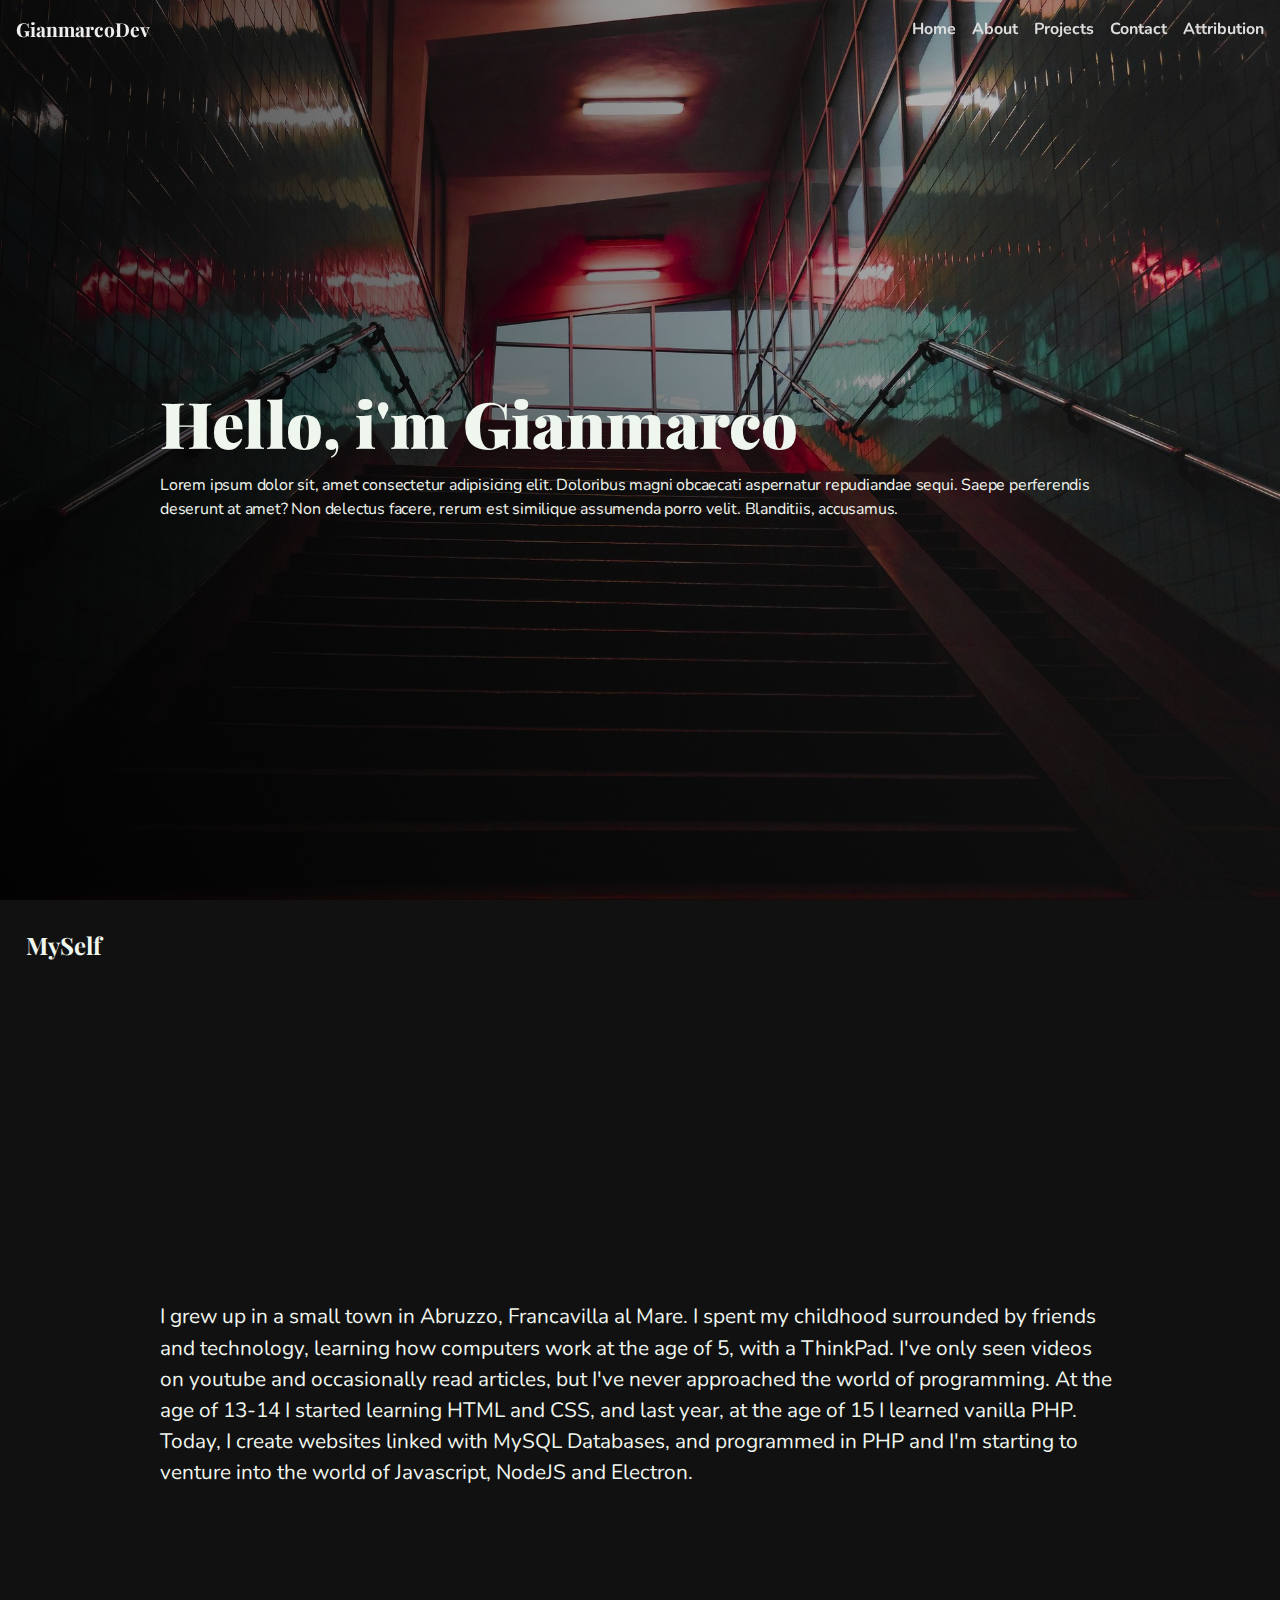
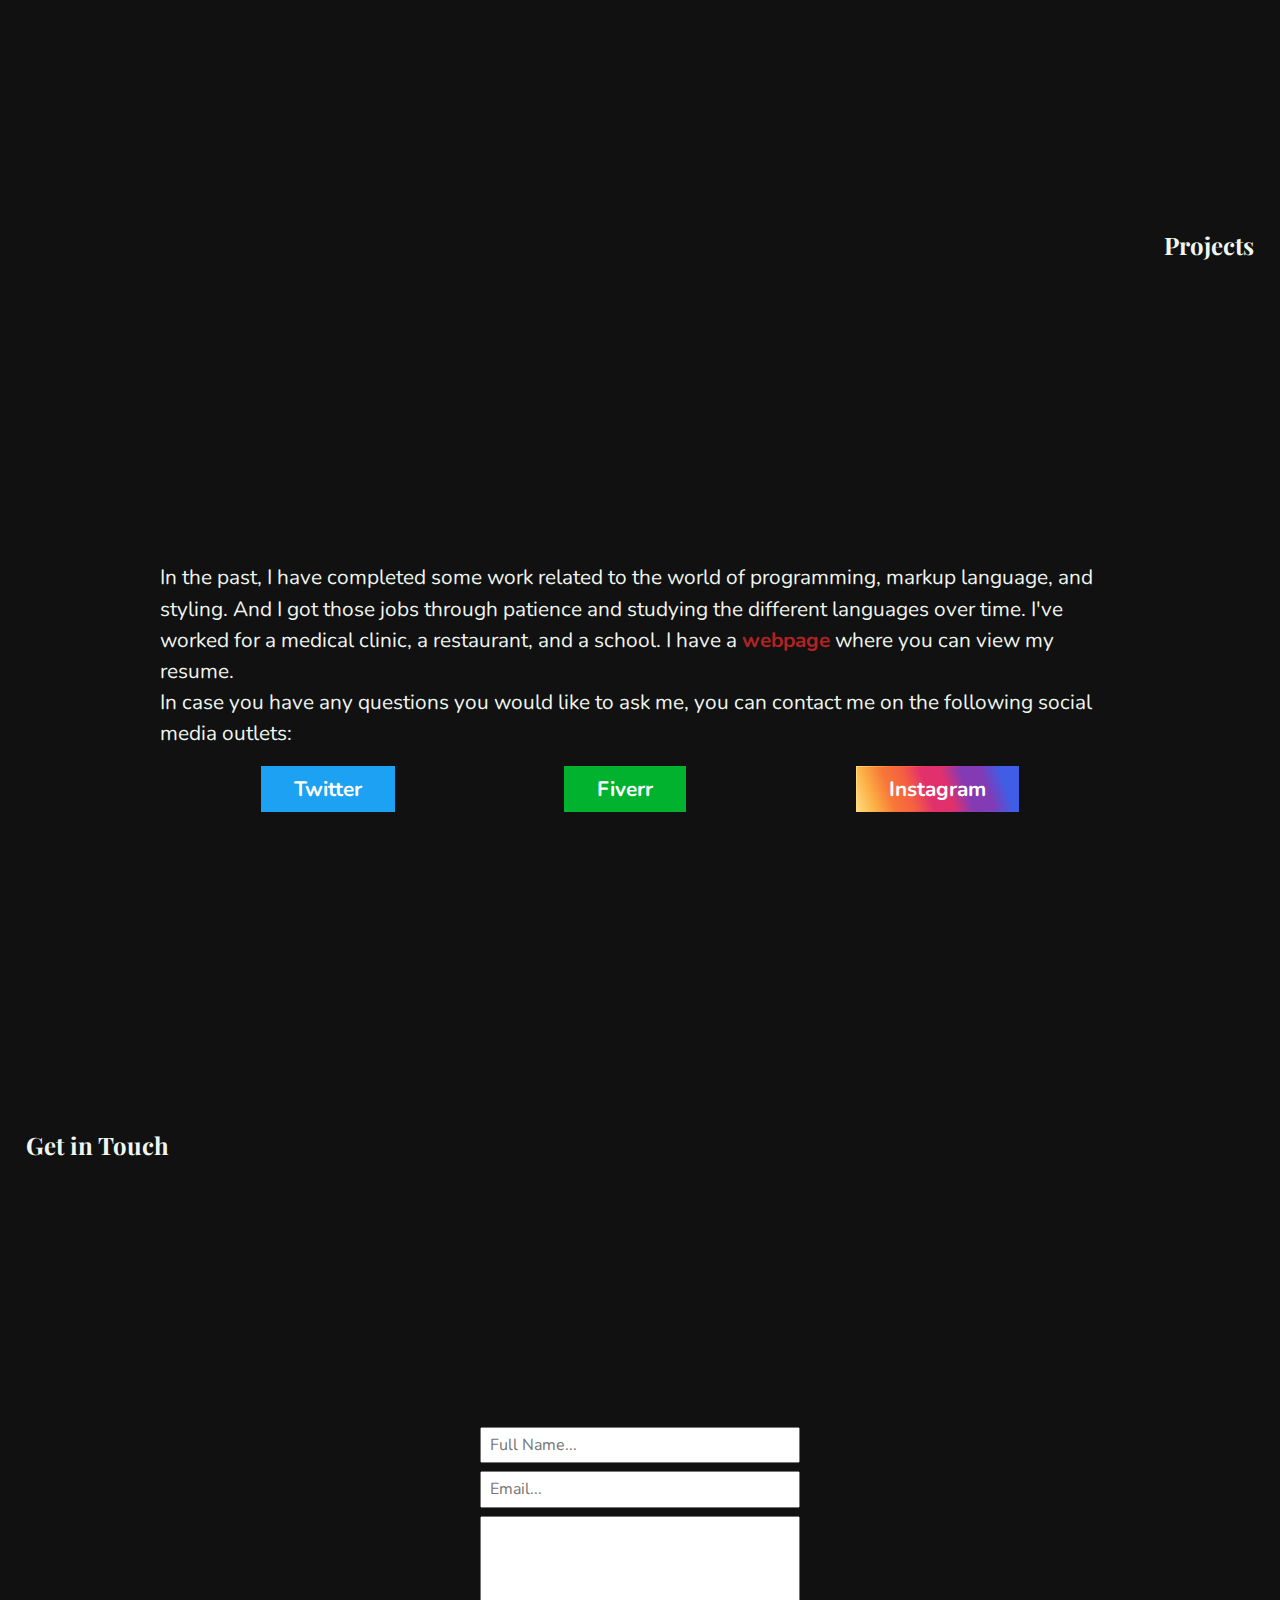
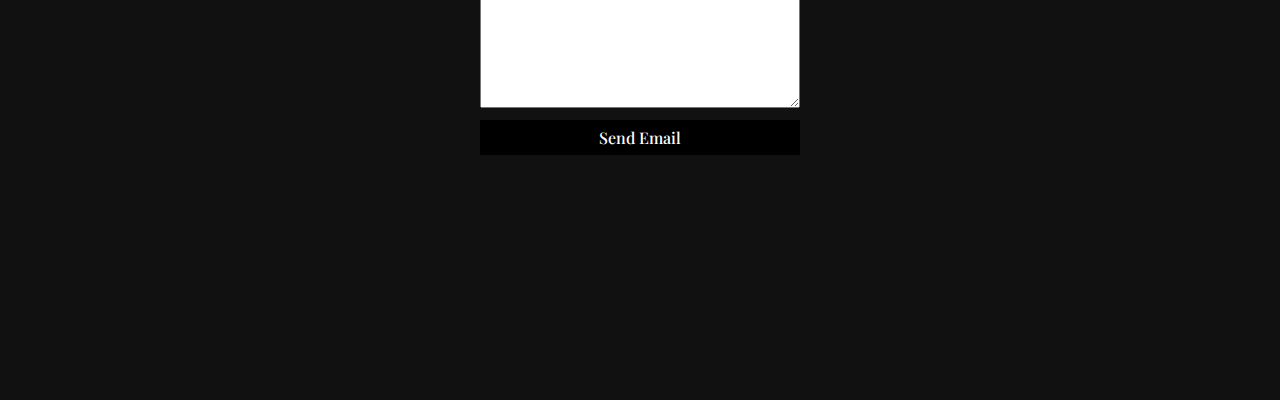
<file: index.html>
<!DOCTYPE html>
<html lang="en">
<head>
    <meta charset="UTF-8">
    <meta http-equiv="X-UA-Compatible" content="IE=edge">
    <meta name="viewport" content="width=device-width, initial-scale=1.0">
    <title>My Personal Website</title>
    <script src="https://cdnjs.cloudflare.com/ajax/libs/jquery/3.6.0/jquery.min.js" referrerpolicy="no-referrer"></script>
    <link rel="stylesheet" href="https://cdn.linearicons.com/free/1.0.0/icon-font.min.css">
    <link rel="stylesheet" href="style.css">
    <link rel="preconnect" href="https://fonts.googleapis.com">
    <link rel="preconnect" href="https://fonts.gstatic.com" crossorigin>
    <link href="https://fonts.googleapis.com/css2?family=Playfair+Display:wght@500;700;900&display=swap" rel="stylesheet"> 
    <link href="https://fonts.googleapis.com/css2?family=Nunito:wght@300;400;700&display=swap" rel="stylesheet">
    <script src="app.js"></script>
</head>
<body>
    <header class="header">
        <a href="index.html" class="logo">GianmarcoDev</a>
        <ul class="menu">
            <li><a href="index.html">Home</a></li><!--
            --><li><a href="#about">About</a></li><!--
            --><li><a href="#proj">Projects</a></li><!--
            --><li><a href="#contact">Contact</a></li><!--
            --><li><a href='attr.html'>Attribution</a></li>
        </ul>
        <span class="lnr lnr-menu hamb"></span>
    </header>
    <div class="hero">
        <div class="copy">
            <h1>Hello, i'm Gianmarco</h1>
            <p>Lorem ipsum dolor sit, amet consectetur adipisicing elit. Doloribus magni obcaecati aspernatur repudiandae sequi. Saepe perferendis deserunt at amet? Non delectus facere, rerum est similique assumenda porro velit. Blanditiis, accusamus.</p>
        </div>
    </div>    
    <div class="about" id="about">
        <div class="title"><h2>MySelf</h2></div>
        <div class="body">
            <div class="copy">
                <p class='desc'>I grew up in a small town in Abruzzo, Francavilla al Mare. I spent my childhood surrounded by friends and technology, learning how computers work at the age of 5, with a ThinkPad. I've only seen videos on youtube and occasionally read articles, but I've never approached the world of programming. At the age of 13-14 I started learning HTML and CSS, and last year, at the age of 15 I learned vanilla PHP.

                    Today, I create websites linked with MySQL Databases, and programmed in PHP and I'm starting to venture into the world of Javascript, NodeJS and Electron. </p>
            </div>
        </div>
    </div>
    <div class="proj" id="proj">
        <div class="title"><h2>Projects</h2></div>
        <div class="body">
            <div class="copy">
                <p>In the past, I have completed some work related to the world of programming, markup language, and styling. And I got those jobs through patience and studying the different languages over time. 
                    I've worked for a medical clinic, a restaurant, and a school. I have a <a href='https://gianmarcoii.github.io/CV/' target="_blank" class='link'>webpage</a> where you can view my resume. <br> In case you have any questions you would like to ask me, you can contact me on the following social media outlets:</p>
                <div class="ctas">
                    <a href="#" class="cta tw">Twitter</a>
                    <a href="#" class="cta fvr">Fiverr</a>
                    <a href="#" class="cta ig">Instagram</a>
                </div>
            </div>
        </div>
    </div>

    <div class="contact" id='contact'>
        <div class="title"><h2>Get in Touch</h2></div>
        <div class="body">
            <form action="mailto:gimmy.none@gmai.com" accept-charset="utf-8">
                <input type="text" name='fl' placeholder="Full Name..."><br>
                <input type="text" name='email' placeholder="Email..."><br>
                <textarea name="msg" id="" cols="30" rows="10"></textarea><br>
                <input type="submit" name='submit' value="Send Email">
            </form>
        </div>
    </div>
</body>
</html>
</file>
<file: style.css>
*,
*::before,
*::after {
  margin: 0;
  padding: 0;
  -webkit-box-sizing: border-box;
          box-sizing: border-box;
}

select, textarea, input[type="text"], input[type="password"], input[type="datetime"], input[type="datetime-local"], input[type="date"], input[type="month"], input[type="time"], input[type="week"], input[type="number"], input[type="email"], input[type="url"], input[type="search"], input[type="tel"], input[type="color"] {
  font-size: 16px;
}

:root {
  scroll-behavior: smooth;
}

html, body {
  height: 100%;
}

body {
  background: #333;
}

.header {
  display: -webkit-box;
  display: -ms-flexbox;
  display: flex;
  -webkit-box-align: center;
      -ms-flex-align: center;
          align-items: center;
  -webkit-box-pack: justify;
      -ms-flex-pack: justify;
          justify-content: space-between;
  position: fixed;
  top: 0;
  left: 0;
  width: 100%;
  padding: 1rem;
  -webkit-transition: 500ms ease-in all;
  transition: 500ms ease-in all;
}

.header .logo {
  text-decoration: none;
  color: #eee;
  font-family: "Playfair Display";
  font-weight: 700;
  font-size: 1.2rem;
}

.header .open {
  left: 0 !important;
}

.header .menu {
  list-style-type: none;
  -webkit-transition: left 500ms ease;
  transition: left 500ms ease;
}

.header .menu li {
  display: inline-block;
}

.header .menu li a {
  display: block;
  text-decoration: none;
  color: #ddd;
  font-family: "Nunito";
  font-weight: 700;
  margin-left: 1rem;
}

.header .hamb {
  color: #fff;
  position: relative;
  z-index: 1;
  font-size: 1.6rem;
  cursor: pointer;
  display: none;
}

.hero {
  width: 100%;
  height: 100vh;
  background: linear-gradient(240deg, rgba(0, 0, 0, 0.1), rgba(0, 0, 0, 0.9)), url("hero.jpg");
  background-position: center center;
  background-repeat: no-repeat;
  background-size: cover;
  background-attachment: fixed;
  display: -webkit-box;
  display: -ms-flexbox;
  display: flex;
  -webkit-box-align: center;
      -ms-flex-align: center;
          align-items: center;
  -webkit-box-pack: center;
      -ms-flex-pack: center;
          justify-content: center;
}

.hero .copy {
  width: 75%;
}

.hero .copy h1 {
  color: #EFF6EE;
  margin-bottom: .5rem;
  font-family: "Playfair Display";
  font-weight: 900;
  font-size: clamp(2rem, 5vw, 4rem);
}

.hero .copy p {
  color: #EFF6EE;
  line-height: 150%;
  letter-spacing: -.0125rem;
  font-family: "Nunito";
}

.hero .copy .attribution {
  font-size: clamp(1rem, 2vw, 1.2rem);
  font-weight: 700;
}

.hero .copy ul {
  list-style-type: none;
}

.hero .copy .link {
  color: firebrick;
  text-decoration: none;
  font-weight: 700;
  font-family: "Nunito";
  font-size: clamp(1rem, 2vw, 1.2rem);
  letter-spacing: .0125rem;
}

.hero .copy .link:hover {
  text-decoration: underline;
}

.about {
  width: 100%;
  height: 100vh;
  background: #111;
}

.about .title {
  display: -webkit-box;
  display: -ms-flexbox;
  display: flex;
  -webkit-box-align: center;
      -ms-flex-align: center;
          align-items: center;
  width: 100%;
  height: 10vh;
  padding: 2%;
}

.about .title h2 {
  color: #EFF6EE;
  font-family: "Playfair Display";
}

.about .body {
  display: -webkit-box;
  display: -ms-flexbox;
  display: flex;
  -webkit-box-align: center;
      -ms-flex-align: center;
          align-items: center;
  -webkit-box-pack: center;
      -ms-flex-pack: center;
          justify-content: center;
  width: 100%;
  height: 90vh;
}

.about .body .copy {
  width: 75%;
}

.about .body .copy p {
  color: #EFF6EE;
  font-family: "Nunito";
  line-height: 150%;
  font-size: clamp(1rem, 2vw, 1.3rem);
  font-weight: 400;
}

.proj {
  width: 100%;
  height: 100vh;
  background: #111;
}

.proj .title {
  display: -webkit-box;
  display: -ms-flexbox;
  display: flex;
  -webkit-box-align: center;
      -ms-flex-align: center;
          align-items: center;
  -webkit-box-pack: right;
      -ms-flex-pack: right;
          justify-content: right;
  width: 100%;
  height: 10vh;
  padding: 2%;
}

.proj .title h2 {
  color: #EFF6EE;
  font-family: "Playfair Display";
}

.proj .body {
  display: -webkit-box;
  display: -ms-flexbox;
  display: flex;
  -webkit-box-align: center;
      -ms-flex-align: center;
          align-items: center;
  -webkit-box-pack: center;
      -ms-flex-pack: center;
          justify-content: center;
  width: 100%;
  height: 90vh;
}

.proj .body .copy {
  width: 75%;
}

.proj .body .copy p {
  color: #EFF6EE;
  font-family: "Nunito";
  line-height: 150%;
  font-weight: 400;
  font-size: clamp(1rem, 2vw, 1.3rem);
}

.proj .body .copy p .link {
  color: firebrick;
  text-decoration: none;
  font-weight: 700;
}

.proj .body .copy p .link:hover {
  text-decoration: underline;
}

.proj .body .copy .ctas {
  padding: 1rem;
  width: 100%;
  display: -webkit-box;
  display: -ms-flexbox;
  display: flex;
  -webkit-box-align: center;
      -ms-flex-align: center;
          align-items: center;
  -ms-flex-wrap: wrap;
      flex-wrap: wrap;
  -ms-flex-pack: distribute;
      justify-content: space-around;
}

.proj .body .copy .ctas .cta {
  color: #000;
  text-decoration: none;
  padding: .5rem 2rem;
  margin-left: .5rem;
  margin-right: .5rem;
}

.proj .body .copy .ctas .tw {
  background: #1DA1F2;
  color: #fff;
  font-family: "Nunito";
  font-weight: 700;
  -webkit-transition: all 500ms ease;
  transition: all 500ms ease;
  border: 1px solid #1DA1F2;
  font-size: clamp(1rem, 2vw, 1.3rem);
}

.proj .body .copy .ctas .fvr {
  background: #00b22d;
  border: 1px solid #00b22d;
  color: #fff;
  font-family: "Nunito";
  font-weight: 700;
  -webkit-transition: all 500ms ease;
  transition: all 500ms ease;
  font-size: clamp(1rem, 2vw, 1.3rem);
}

.proj .body .copy .ctas .ig {
  background: linear-gradient(250deg, #405de6, #405de6, #833ab4, #833ab4, #e1306c, #e1306c, #f56040, #f77737, #fcaf45, #ffdc80);
  color: #fff;
  font-family: "Nunito";
  font-weight: 700;
  border: 1px solid;
  border-width: 1px;
  border-image-source: linear-gradient(to left, #405de6, #405de6, #833ab4, #833ab4, #e1306c, #e1306c, #f56040, #f77737, #fcaf45, #ffdc80);
  border-image-slice: 1;
  font-size: clamp(1rem, 2vw, 1.3rem);
  -webkit-transition: all 500ms ease;
  transition: all 500ms ease;
}

.proj .body .copy .ctas .tw:hover {
  color: #1DA1F2;
  background: transparent;
}

.proj .body .copy .ctas .fvr:hover {
  color: #00b22d;
  background: transparent;
}

.proj .body .copy .ctas .ig:hover {
  -webkit-background-clip: text;
  -webkit-text-fill-color: transparent;
}

.contact {
  width: 100%;
  height: 100vh;
  background: #111;
}

.contact .title {
  display: -webkit-box;
  display: -ms-flexbox;
  display: flex;
  -webkit-box-align: center;
      -ms-flex-align: center;
          align-items: center;
  width: 100%;
  height: 10vh;
  padding: 2%;
}

.contact .title h2 {
  color: #EFF6EE;
  font-family: "Playfair Display";
}

.contact .body {
  display: -webkit-box;
  display: -ms-flexbox;
  display: flex;
  -webkit-box-align: center;
      -ms-flex-align: center;
          align-items: center;
  -webkit-box-pack: center;
      -ms-flex-pack: center;
          justify-content: center;
  width: 100%;
  height: 90vh;
}

.contact .body form input {
  margin-bottom: .5rem;
  min-width: 300px;
  max-width: 320px;
  width: 100%;
  padding: 0.32rem .5rem;
  font-family: "Nunito";
  font-size: 1rem;
}

.contact .body form input[type='submit'] {
  cursor: pointer;
  height: auto;
  color: #000;
  background: #000;
  border: 2px solid #000;
  color: #fff;
  font-family: "Playfair Display";
  font-weight: 500;
}

.contact .body form textarea {
  padding: .32rem .5rem;
  font-family: monospace;
  margin-bottom: 0.5rem;
  min-width: 300px;
  max-width: 320px;
  width: 100%;
}

@media screen and (max-width: 800px) {
  .header .logo {
    position: relative;
    z-index: 1;
  }
  .header .menu {
    position: absolute;
    top: 0;
    left: -100%;
    width: 100%;
    height: 100vh;
    background: #000;
  }
  .header .menu li:first-child {
    margin-top: 8rem;
  }
  .header .menu li {
    display: block !important;
  }
  .header .menu li a {
    font-weight: 400;
    font-size: 1.2rem;
  }
  .header .hamb {
    display: block;
    position: relative;
    z-index: 1;
  }
  .hero .copy {
    width: 95%;
    margin: 5%;
  }
  .about .title {
    height: 15vh;
    -webkit-box-align: center;
        -ms-flex-align: center;
            align-items: center;
    -webkit-box-pack: center;
        -ms-flex-pack: center;
            justify-content: center;
  }
  .about .body {
    height: 85vh;
  }
  .proj .title {
    height: 15vh;
    -webkit-box-align: center;
        -ms-flex-align: center;
            align-items: center;
    -webkit-box-pack: center;
        -ms-flex-pack: center;
            justify-content: center;
  }
  .proj .body {
    height: 85vh;
  }
  .proj .body p {
    margin-bottom: 1rem;
  }
  .proj .ctas .cta {
    min-width: 150px;
    text-align: center;
    margin-bottom: .5rem;
  }
  .contact .title {
    height: 15vh;
    -webkit-box-align: center;
        -ms-flex-align: center;
            align-items: center;
    -webkit-box-pack: center;
        -ms-flex-pack: center;
            justify-content: center;
  }
  .contact .body {
    height: 85vh;
  }
  .contact .body form input {
    min-width: 220px;
    max-width: 250px;
  }
  .contact .body form textarea {
    min-width: 220px;
    max-width: 250px;
  }
}
/*# sourceMappingURL=style.css.map */
</file>
